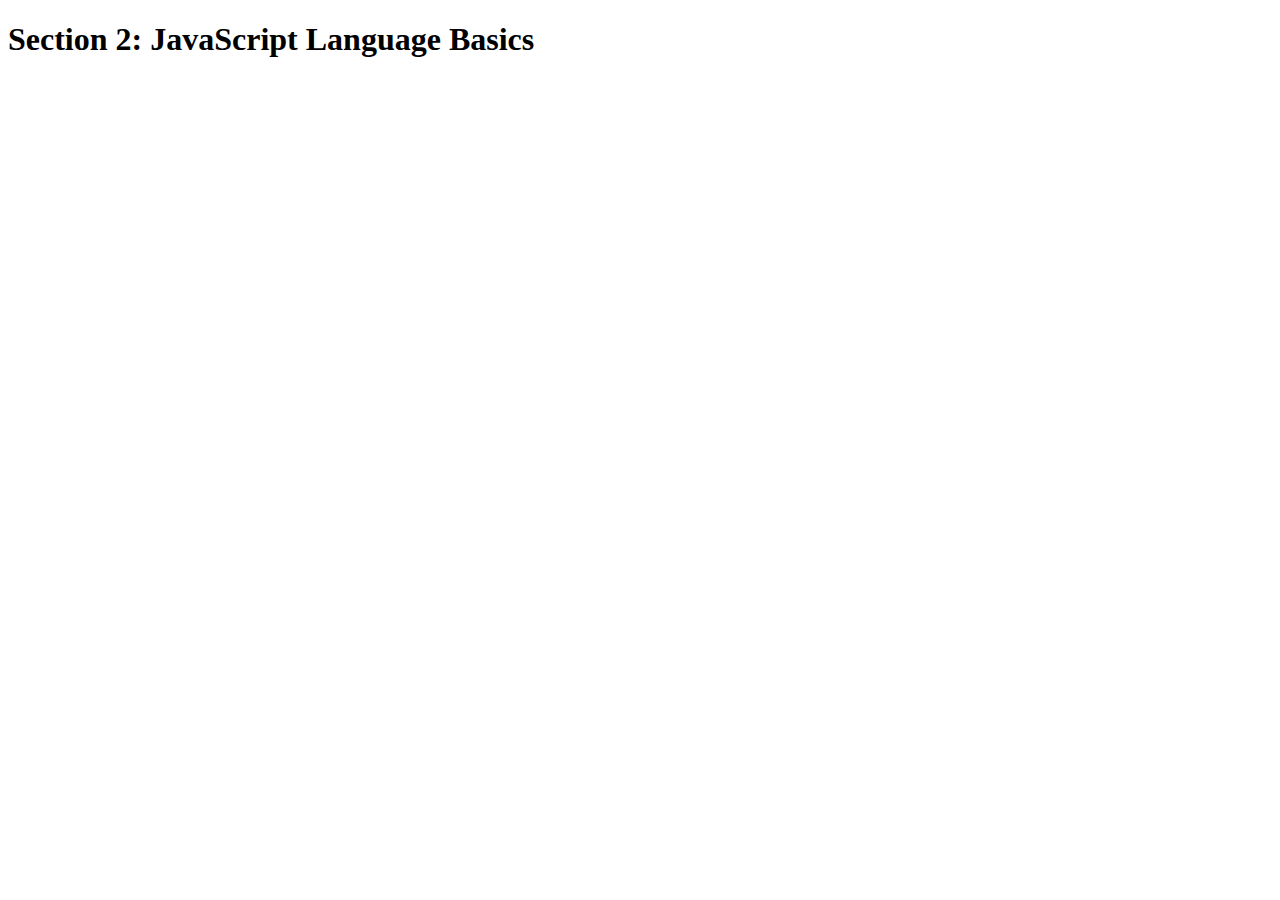
<file: index.html>
<!DOCTYPE html>
<html lang="en">

<head>
    <meta charset="UTF-8">
    <title>Section 2: JavaScript Language Basics</title>
</head>

<body>
    <h1>Section 2: JavaScript Language Basics</h1>
</body>

<script src="script.js"></script>

</html>
</file>
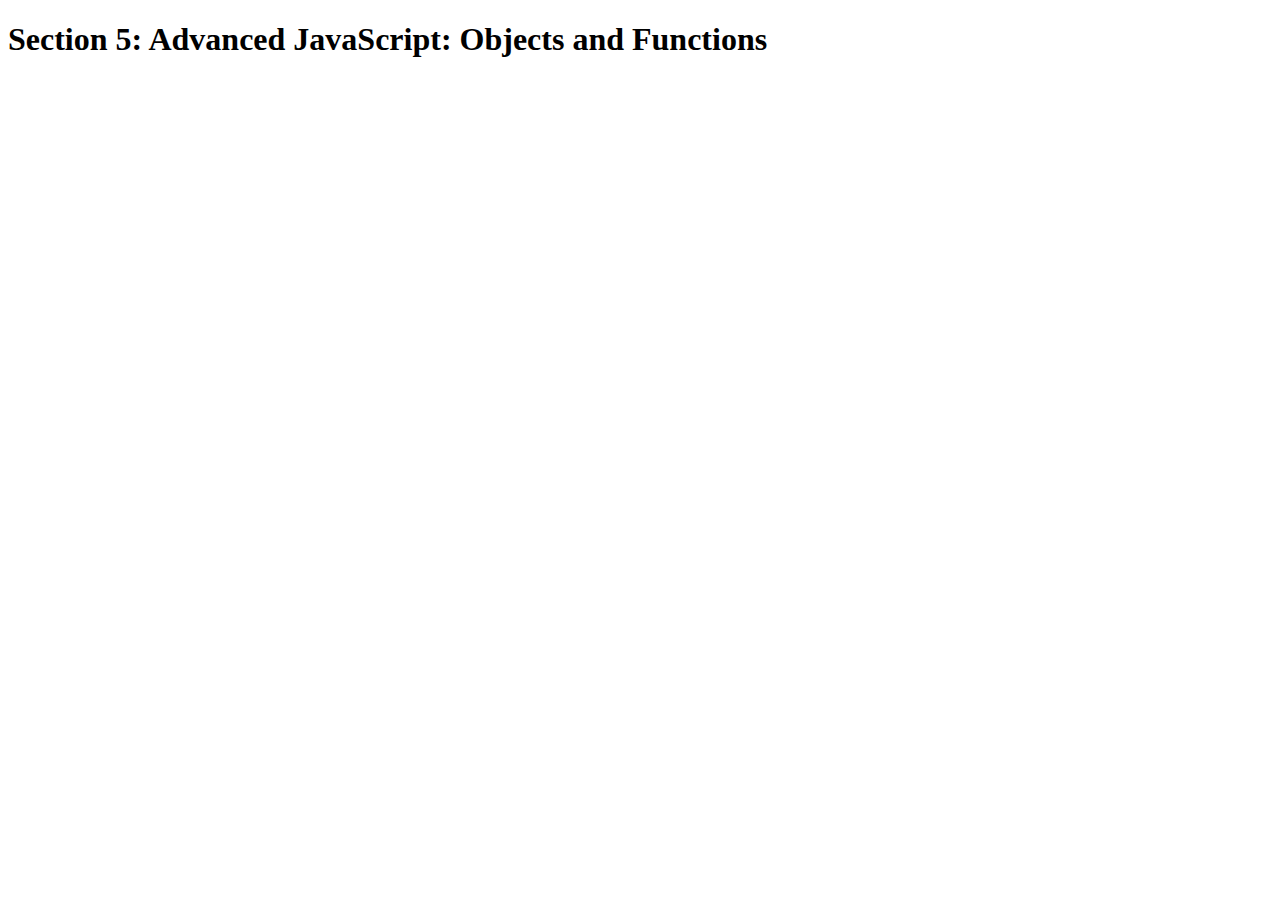
<file: AdvanceJS/index.html>
<!DOCTYPE html>
<html lang="en">

<head>
    <meta charset="UTF-8">
    <title>Section 5: Advanced JavaScript: Objects and Functions</title>
</head>

<body>
    <h1>Section 5: Advanced JavaScript: Objects and Functions</h1>
    <script src="script.js"></script>
</body>

</html>
</file>
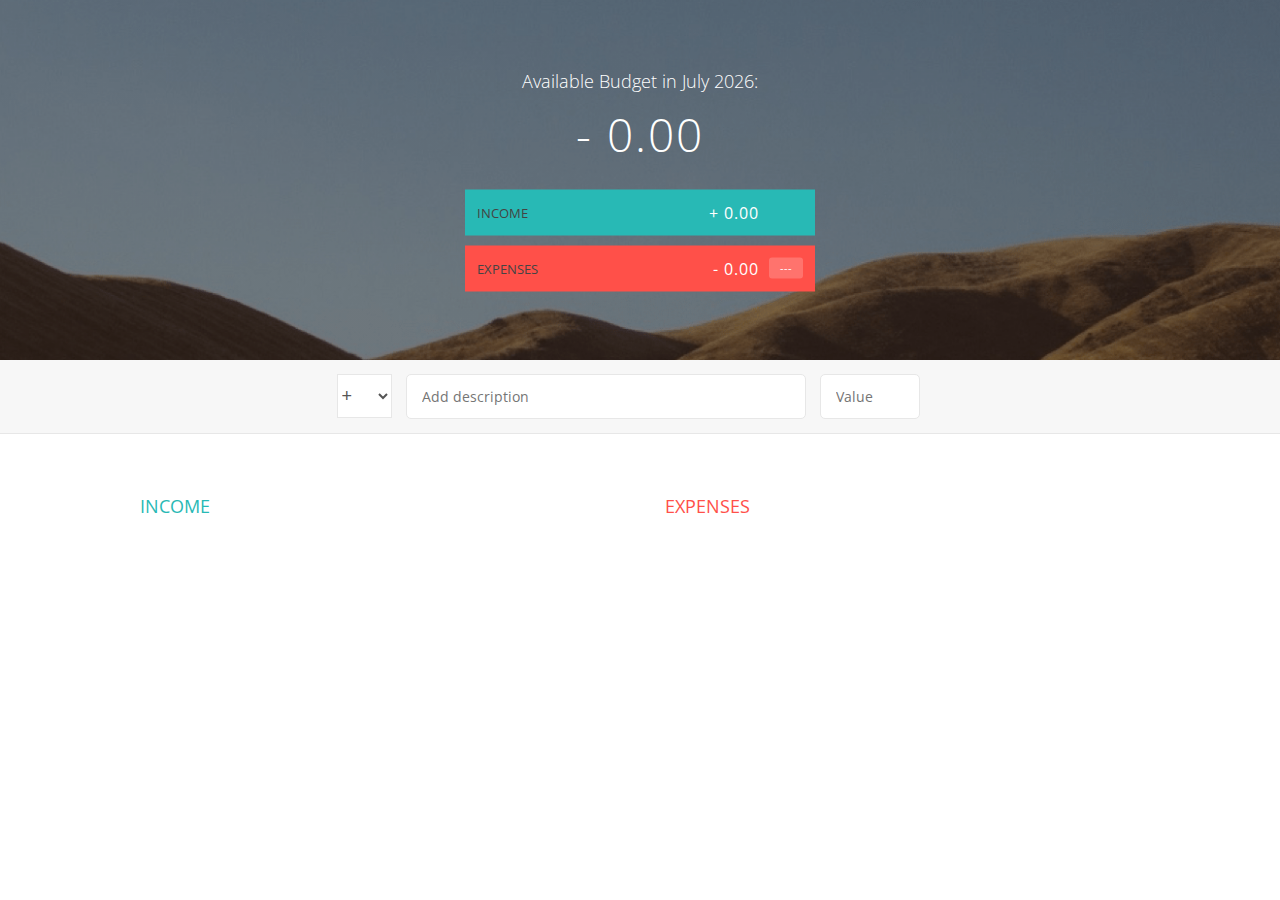
<file: Budgety/index.html>
<!DOCTYPE html>
<html lang="en">

<head>
    <meta charset="UTF-8">
    <link href="https://fonts.googleapis.com/css?family=Open+Sans:100,300,400,600" rel="stylesheet" type="text/css">
    <link href="http://code.ionicframework.com/ionicons/2.0.1/css/ionicons.min.css" rel="stylesheet" type="text/css">
    <link type="text/css" rel="stylesheet" href="style.css">
    <title>Budgety</title>
</head>

<body>

    <div class="top">
        <div class="budget">
            <div class="budget__title">
                Available Budget in <span class="budget__title--month">%Month%</span>:
            </div>

            <div class="budget__value">+ 2,345.64</div>

            <div class="budget__income clearfix">
                <div class="budget__income--text">Income</div>
                <div class="right">
                    <div class="budget__income--value">+ 4,300.00</div>
                    <div class="budget__income--percentage">&nbsp;</div>
                </div>
            </div>

            <div class="budget__expenses clearfix">
                <div class="budget__expenses--text">Expenses</div>
                <div class="right clearfix">
                    <div class="budget__expenses--value">- 1,954.36</div>
                    <div class="budget__expenses--percentage">45%</div>
                </div>
            </div>
        </div>
    </div>

    <div class="bottom">
        <div class="add">
            <div class="add__container">
                <select class="add__type">
                        <option value="inc" selected>+</option>
                        <option value="exp">-</option>
                    </select>
                <input type="text" class="add__description" placeholder="Add description">
                <input type="number" class="add__value" placeholder="Value">
                <button class="add__btn"><i class="ion-ios-checkmark-outline"></i></button>
            </div>
        </div>

        <div class="container clearfix">
            <div class="income">
                <h2 class="icome__title">Income</h2>

                <div class="income__list">
                    <!--
                        <div class="item clearfix" id="income-0">
                            <div class="item__description">Salary</div>
                            <div class="right clearfix">
                                <div class="item__value">+ 2,100.00</div>
                                <div class="item__delete">
                                    <button class="item__delete--btn"><i class="ion-ios-close-outline"></i></button>
                                </div>
                            </div>
                        </div>
                        
                        <div class="item clearfix" id="income-1">
                            <div class="item__description">Sold car</div>
                            <div class="right clearfix">
                                <div class="item__value">+ 1,500.00</div>
                                <div class="item__delete">
                                    <button class="item__delete--btn"><i class="ion-ios-close-outline"></i></button>
                                </div>
                            </div>
                        </div>
                        -->
                </div>
            </div>

            <div class="expenses">
                <h2 class="expenses__title">Expenses</h2>

                <div class="expenses__list">
                    <!--
                        <div class="item clearfix" id="expense-0">
                            <div class="item__description">Apartment rent</div>
                            <div class="right clearfix">
                                <div class="item__value">- 900.00</div>
                                <div class="item__percentage">21%</div>
                                <div class="item__delete">
                                    <button class="item__delete--btn"><i class="ion-ios-close-outline"></i></button>
                                </div>
                            </div>
                        </div>
                        <div class="item clearfix" id="expense-1">
                            <div class="item__description">Grocery shopping</div>
                            <div class="right clearfix">
                                <div class="item__value">- 435.28</div>
                                <div class="item__percentage">10%</div>
                                <div class="item__delete">
                                    <button class="item__delete--btn"><i class="ion-ios-close-outline"></i></button>
                                </div>
                            </div>
                        </div>
                        -->
                </div>
            </div>
        </div>


    </div>

    <script src="app.js"></script>
</body>

</html>
</file>
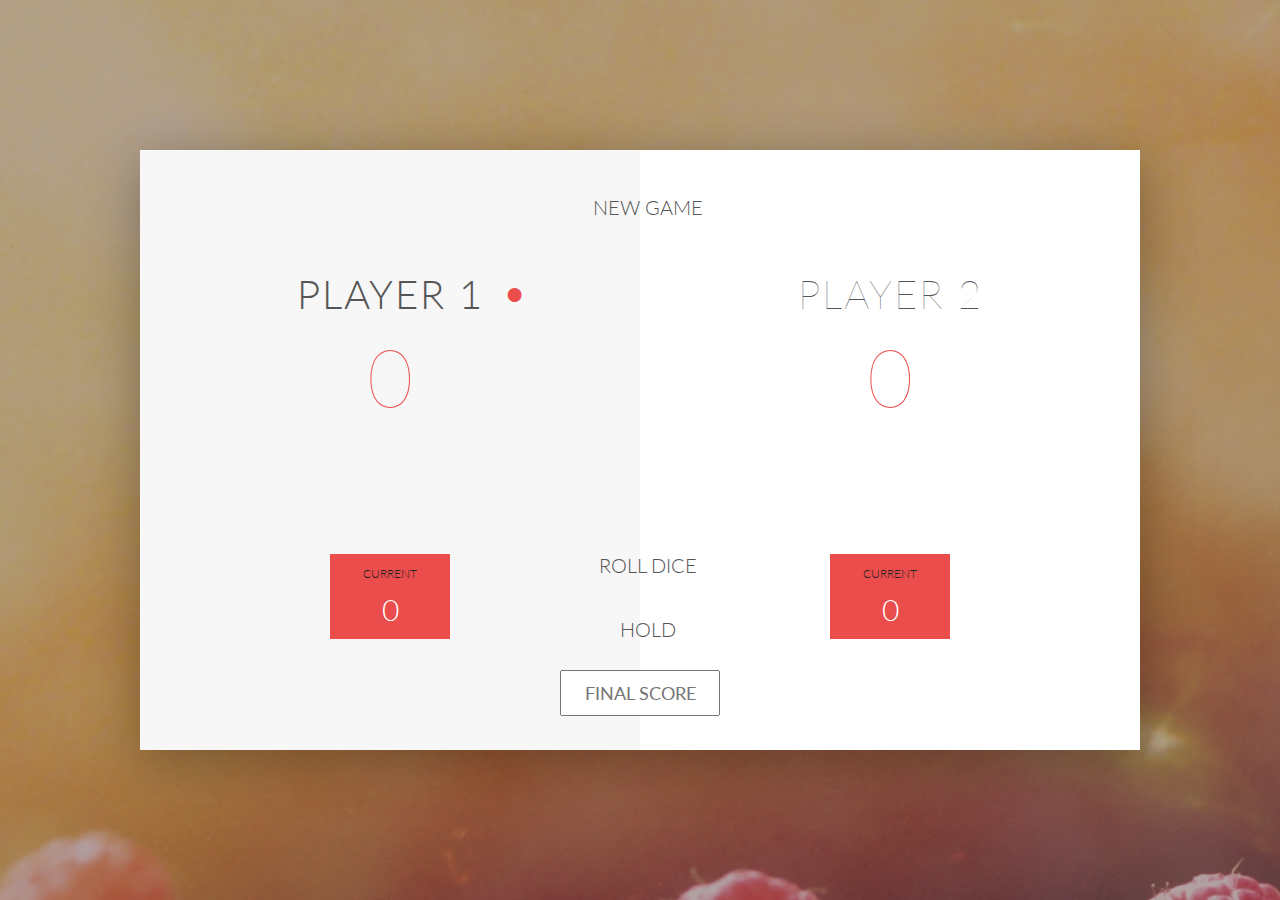
<file: DOMManipulate/index.html>
<!DOCTYPE html>
<html lang="en">

<head>
    <meta charset="UTF-8">
    <link href="https://fonts.googleapis.com/css?family=Lato:100,300,600" rel="stylesheet" type="text/css">
    <link href="http://code.ionicframework.com/ionicons/2.0.1/css/ionicons.min.css" rel="stylesheet" type="text/css">
    <link type="text/css" rel="stylesheet" href="style.css">

    <title>Pig Game</title>
</head>

<body>
    <div class="wrapper clearfix">
        <div class="player-0-panel active">
            <div class="player-name" id="name-0">Player 1</div>
            <div class="player-score" id="score-0">43</div>
            <div class="player-current-box">
                <div class="player-current-label">Current</div>
                <div class="player-current-score" id="current-0">11</div>
            </div>
        </div>

        <div class="player-1-panel">
            <div class="player-name" id="name-1">Player 2</div>
            <div class="player-score" id="score-1">72</div>
            <div class="player-current-box">
                <div class="player-current-label">Current</div>
                <div class="player-current-score" id="current-1">0</div>
            </div>
        </div>

        <button class="btn-new"><i class="ion-ios-plus-outline"></i>New game</button>
        <button class="btn-roll"><i class="ion-ios-loop"></i>Roll dice</button>
        <button class="btn-hold"><i class="ion-ios-download-outline"></i>Hold</button>

        <input type="text" placeholder="Final Score" class="final-score">

        <img src="dice-5.png" alt="Dice" class="dice" id="dice-1">
        <img src="dice-5.png" alt="Dice" class="dice" id="dice-2">
    </div>

    <script src="challenge.js"></script>
</body>

</html>
</file>
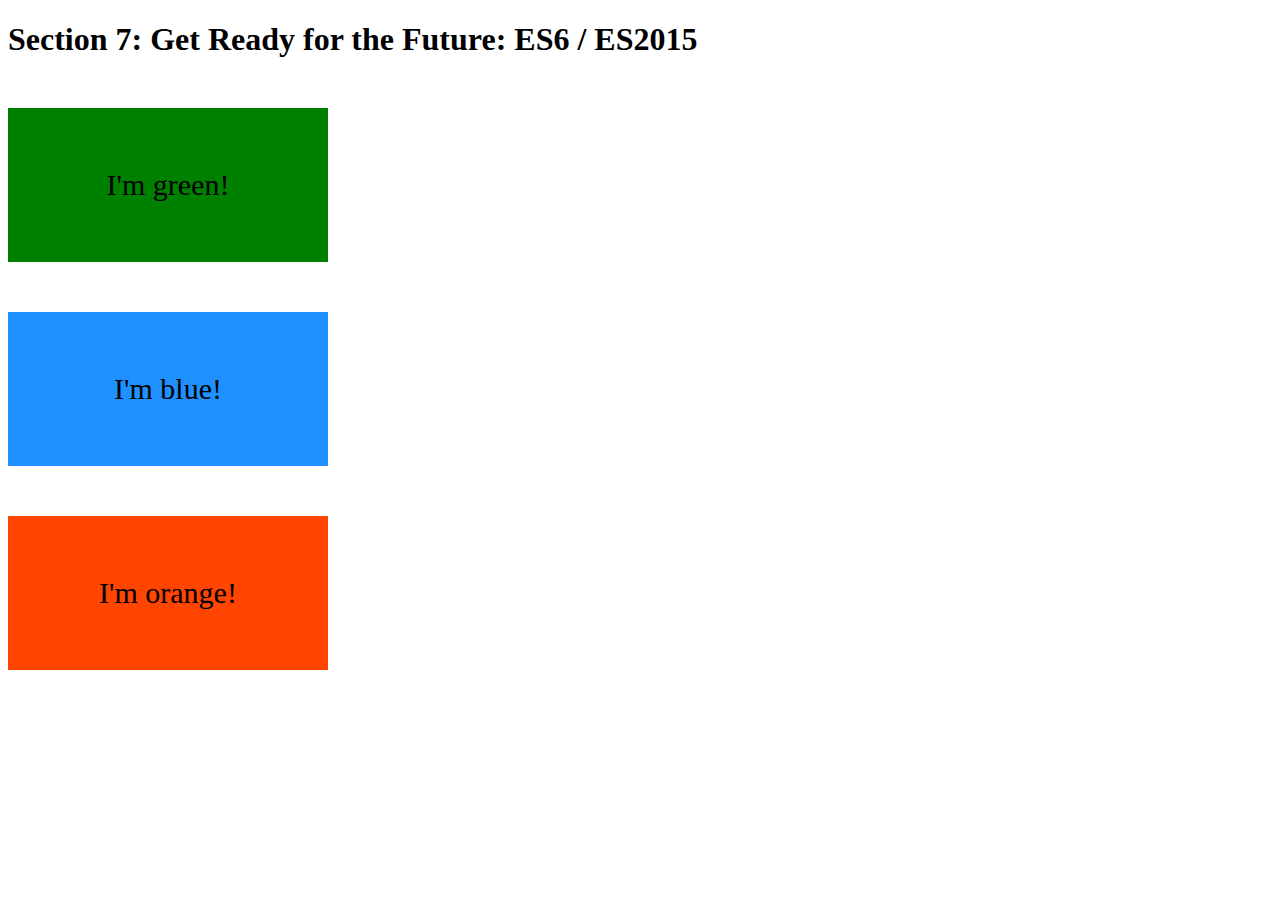
<file: ES6/index.html>
<!DOCTYPE html>
<html lang="en">

<head>
    <meta charset="UTF-8">
    <title>Section 7: Get Ready for the Future: ES6 / ES2015</title>

    <style>
        .box {
            width: 200px;
            padding: 60px;
            text-align: center;
            font-size: 30px;
            margin-top: 50px;
        }
        
        .green {
            background-color: green;
        }
        
        .blue {
            background-color: dodgerblue;
        }
        
        .orange {
            background-color: orangered;
        }
    </style>

</head>

<body>
    <h1>Section 7: Get Ready for the Future: ES6 / ES2015</h1>

    <div class="box green">I'm green!</div>
    <div class="box blue">I'm blue!</div>
    <div class="box orange">I'm orange!</div>

    <script src="script.js"></script>
</body>

</html>
</file>
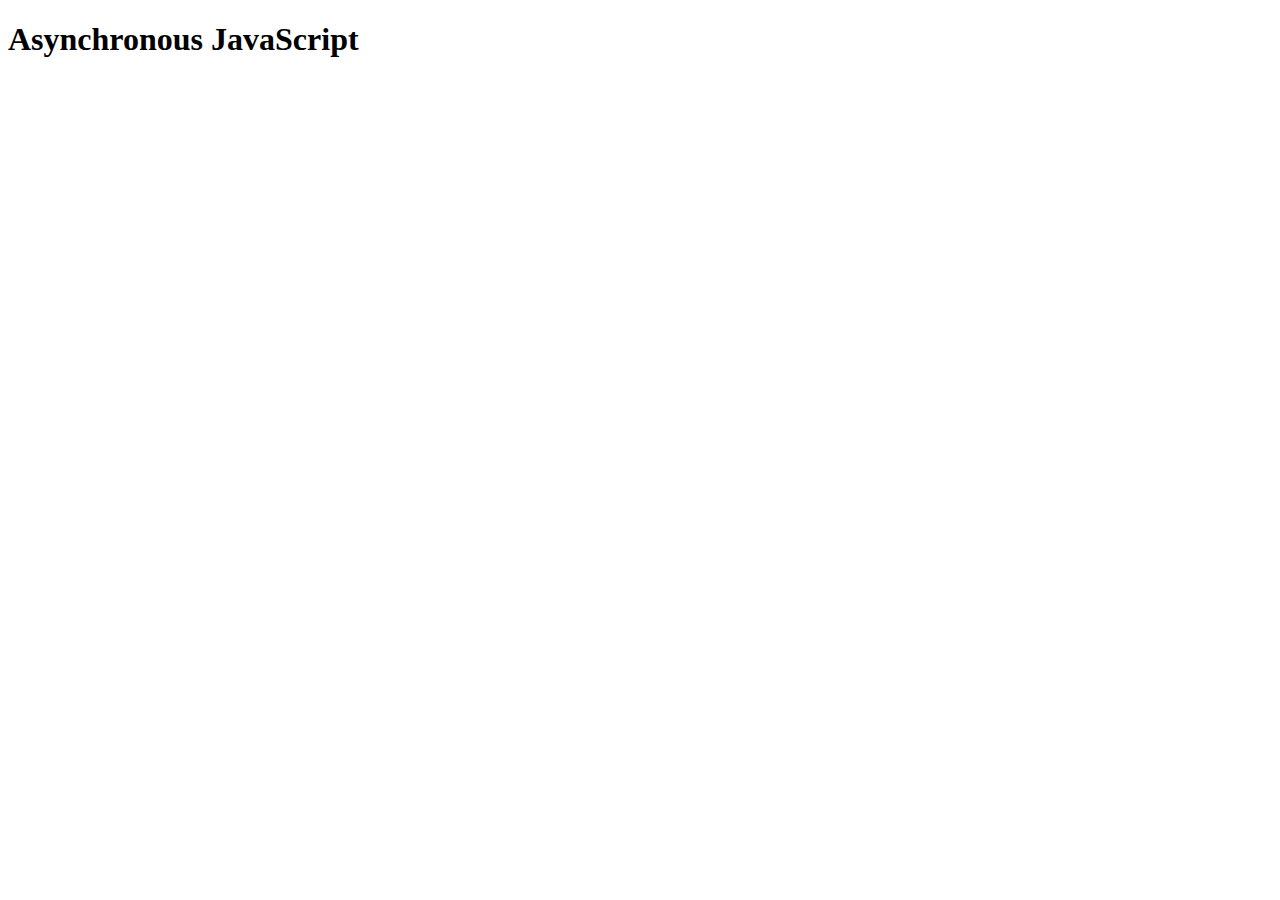
<file: Asynchronous/asynchronous.html>
<!DOCTYPE html>
<html lang="en">

<head>
    <meta charset="UTF-8">
    <meta name="viewport" content="width=device-width, initial-scale=1.0">
    <meta http-equiv="X-UA-Compatible" content="ie=edge">
    <title>Asynchronous JavaScript</title>
</head>

<body>
    <h1>Asynchronous JavaScript</h1>
    <script>
        const second = () => {
            setTimeout(() => {
                console.log('Async Hey there');
            }, 2000);
        }

        const first = () => {
            console.log('Hey there');
            second();
            console.log('The end');
        }

        first();

        function getRecipe() {
            setTimeout(() => {
                const recipeID = [523, 883, 432, 974];
                console.log(recipeID);

                setTimeout(id => {
                    const recipe = {
                        title: 'Fresh tomato pasta',
                        publisher: 'Jonas'
                    };
                    console.log(`${id}: ${recipe.title}`);

                    setTimeout(publisher => {
                        const recipe2 = {
                            title: 'Italian Pizza',
                            publisher: 'Jonas'
                        };
                        console.log(recipe);
                    }, 1500, recipe.publisher)

                }, 1500, recipeID[2])

            }, 1500)
        }

        getRecipe();

        //****************************************PROMIS**************************************8/////
        const getIDs = new Promise((resolve, reject) => {
            setTimeout(() => {
                resolve([523, 883, 432, 1974]);
            }, 1500);
        });

        const getRecipe = recID => {
            return new Promise((resolve, reject) => {
                setTimeout(ID => {
                    const recipe = {
                        title: 'Fresh Tomato Pasta',
                        publisher: 'Jonas'
                    };
                    resolve(`${ID}: ${recipe.title}`);
                }, 1500, recID);
            });
        }

        const getRelated = publisher => {
            return new Promise((resolve, reject) => {
                setTimeout(pub => {
                    const recipe = {
                        title: 'Italian Pizza',
                        publisher: 'Jonas'
                    };
                    resolve(`${pub}: ${recipe.title}`);
                }, 1500, publisher);
            });
        };

        getIDs.then(IDs => {
                console.log(IDs);
                return getRecipe(IDs[2]);
            })
            .then(recipe => {
                console.log(recipe);
                return getRelated('Al');
            })
            .then(recipe => {
                console.log(recipe);
            })
            .catch(error => {
                console.log('Error');
            });

        async function getRecipesAW() {
            const IDs = await getIDs;
            console.log(IDs);
            const recipe = await getRecipe(IDs[2]);
            console.log(recipe);
            const related = await getRelated('Al Arazas')
            console.log(related);
        }

        getRecipesAW();


        //////**************************AJAX CALLS*************************/////
        function getWeather(woeid) {
            fetch(`https://crossorigin.me/https://www.metaweather.com/api/location/${woeid}`)
                .then(result => {
                    console.log(result);
                    return result.json();
                })
                .then(data => {
                    const today = data.consolidated_weather[0];
                    console.log(`Temperature in ${data.title} stay between
                ${today.min.min_temp} and ${today.max_temp}`);
                })
                .catch(error => console.log(error));
        }
        getWeather(2487956);
        getWeather(44418);

        async function getWeatherAW(woeid) {
            try {
                const result = await fetch(`https://crossorigin.me/https://www.metaweather.com/api/location/${woeid}/`);
                const data = await result.json();
                const tomorrow = data.consolidated_weather[1];

                console.log(`Temperature in ${data.title} stay between ${tomorrow.min.min_temp} and ${tomorrow.max_temp}`);
                return data;
            } catch (error) {
                alert(error);
            }
        }
        getWeatherAW(2487956);

        let dataLondon;
        getWeatherAW(44418).then(data => {
            dataLondon = data;
            console.log(dataLondon);
        });
    </script>
</body>

</html>
</file>
<file: Budgety/style.css>
/**********************************************
*** GENERAL
**********************************************/

* {
    margin: 0;
    padding: 0;
    box-sizing: border-box;
}

.clearfix::after {
    content: "";
    display: table;
    clear: both;
}

body {
    color: #555;
    font-family: Open Sans;
    font-size: 16px;
    position: relative;
    height: 100vh;
    font-weight: 400;
}

.right {
    float: right;
}

.red {
    color: #FF5049 !important;
}

.red-focus:focus {
    border: 1px solid #FF5049 !important;
}


/**********************************************
*** TOP PART
**********************************************/

.top {
    height: 40vh;
    background-image: linear-gradient(rgba(0, 0, 0, 0.35), rgba(0, 0, 0, 0.35)), url(back.png);
    background-size: cover;
    background-position: center;
    position: relative;
}

.budget {
    position: absolute;
    width: 350px;
    top: 50%;
    left: 50%;
    transform: translate(-50%, -50%);
    color: #fff;
}

.budget__title {
    font-size: 18px;
    text-align: center;
    margin-bottom: 10px;
    font-weight: 300;
}

.budget__value {
    font-weight: 300;
    font-size: 46px;
    text-align: center;
    margin-bottom: 25px;
    letter-spacing: 2px;
}

.budget__income,
.budget__expenses {
    padding: 12px;
    text-transform: uppercase;
}

.budget__income {
    margin-bottom: 10px;
    background-color: #28B9B5;
}

.budget__expenses {
    background-color: #FF5049;
}

.budget__income--text,
.budget__expenses--text {
    float: left;
    font-size: 13px;
    color: #444;
    margin-top: 2px;
}

.budget__income--value,
.budget__expenses--value {
    letter-spacing: 1px;
    float: left;
}

.budget__income--percentage,
.budget__expenses--percentage {
    float: left;
    width: 34px;
    font-size: 11px;
    padding: 3px 0;
    margin-left: 10px;
}

.budget__expenses--percentage {
    background-color: rgba(255, 255, 255, 0.2);
    text-align: center;
    border-radius: 3px;
}


/**********************************************
*** BOTTOM PART
**********************************************/


/***** FORM *****/

.add {
    padding: 14px;
    border-bottom: 1px solid #e7e7e7;
    background-color: #f7f7f7;
}

.add__container {
    margin: 0 auto;
    text-align: center;
}

.add__type {
    width: 55px;
    border: 1px solid #e7e7e7;
    height: 44px;
    font-size: 18px;
    color: inherit;
    background-color: #fff;
    margin-right: 10px;
    font-weight: 300;
    transition: border 0.3s;
}

.add__description,
.add__value {
    border: 1px solid #e7e7e7;
    background-color: #fff;
    color: inherit;
    font-family: inherit;
    font-size: 14px;
    padding: 12px 15px;
    margin-right: 10px;
    border-radius: 5px;
    transition: border 0.3s;
}

.add__description {
    width: 400px;
}

.add__value {
    width: 100px;
}

.add__btn {
    font-size: 35px;
    background: none;
    border: none;
    color: #28B9B5;
    cursor: pointer;
    display: inline-block;
    vertical-align: middle;
    line-height: 1.1;
    margin-left: 10px;
}

.add__btn:active {
    transform: translateY(2px);
}

.add__type:focus,
.add__description:focus,
.add__value:focus {
    outline: none;
    border: 1px solid #28B9B5;
}

.add__btn:focus {
    outline: none;
}


/***** LISTS *****/

.container {
    width: 1000px;
    margin: 60px auto;
}

.income {
    float: left;
    width: 475px;
    margin-right: 50px;
}

.expenses {
    float: left;
    width: 475px;
}

h2 {
    text-transform: uppercase;
    font-size: 18px;
    font-weight: 400;
    margin-bottom: 15px;
}

.icome__title {
    color: #28B9B5;
}

.expenses__title {
    color: #FF5049;
}

.item {
    padding: 13px;
    border-bottom: 1px solid #e7e7e7;
}

.item:first-child {
    border-top: 1px solid #e7e7e7;
}

.item:nth-child(even) {
    background-color: #f7f7f7;
}

.item__description {
    float: left;
}

.item__value {
    float: left;
    transition: transform 0.3s;
}

.item__percentage {
    float: left;
    margin-left: 20px;
    transition: transform 0.3s;
    font-size: 11px;
    background-color: #FFDAD9;
    padding: 3px;
    border-radius: 3px;
    width: 32px;
    text-align: center;
}

.income .item__value,
.income .item__delete--btn {
    color: #28B9B5;
}

.expenses .item__value,
.expenses .item__percentage,
.expenses .item__delete--btn {
    color: #FF5049;
}

.item__delete {
    float: left;
}

.item__delete--btn {
    font-size: 22px;
    background: none;
    border: none;
    cursor: pointer;
    display: inline-block;
    vertical-align: middle;
    line-height: 1;
    display: none;
}

.item__delete--btn:focus {
    outline: none;
}

.item__delete--btn:active {
    transform: translateY(2px);
}

.item:hover .item__delete--btn {
    display: block;
}

.item:hover .item__value {
    transform: translateX(-20px);
}

.item:hover .item__percentage {
    transform: translateX(-20px);
}

.unpaid {
    background-color: #FFDAD9 !important;
    cursor: pointer;
    color: #FF5049;
}

.unpaid .item__percentage {
    box-shadow: 0 2px 6px 0 rgba(0, 0, 0, 0.1);
}

.unpaid:hover .item__description {
    font-weight: 900;
}
</file>
<file: DOMManipulate/style.css>
/**********************************************
*** GENERAL
**********************************************/

* {
    margin: 0;
    padding: 0;
    box-sizing: border-box;
}

.clearfix::after {
    content: "";
    display: table;
    clear: both;
}

body {
    background-image: linear-gradient(rgba(62, 20, 20, 0.4), rgba(62, 20, 20, 0.4)), url(back.jpg);
    background-size: cover;
    background-position: center;
    font-family: Lato;
    font-weight: 300;
    position: relative;
    height: 100vh;
    color: #555;
}

.wrapper {
    width: 1000px;
    position: absolute;
    top: 50%;
    left: 50%;
    transform: translate(-50%, -50%);
    background-color: #fff;
    box-shadow: 0px 10px 50px rgba(0, 0, 0, 0.3);
    overflow: hidden;
}

.player-0-panel,
.player-1-panel {
    width: 50%;
    float: left;
    height: 600px;
    padding: 100px;
}


/**********************************************
*** PLAYERS
**********************************************/

.player-name {
    font-size: 40px;
    text-align: center;
    text-transform: uppercase;
    letter-spacing: 2px;
    font-weight: 100;
    margin-top: 20px;
    margin-bottom: 10px;
    position: relative;
}

.player-score {
    text-align: center;
    font-size: 80px;
    font-weight: 100;
    color: #EB4D4D;
    margin-bottom: 130px;
}

.active {
    background-color: #f7f7f7;
}

.active .player-name {
    font-weight: 300;
}

.active .player-name::after {
    content: "\2022";
    font-size: 47px;
    position: absolute;
    color: #EB4D4D;
    top: -7px;
    right: 10px;
}

.player-current-box {
    background-color: #EB4D4D;
    color: #fff;
    width: 40%;
    margin: 0 auto;
    padding: 12px;
    text-align: center;
}

.player-current-label {
    text-transform: uppercase;
    margin-bottom: 10px;
    font-size: 12px;
    color: #222;
}

.player-current-score {
    font-size: 30px;
}

button {
    position: absolute;
    width: 200px;
    left: 50%;
    transform: translateX(-50%);
    color: #555;
    background: none;
    border: none;
    font-family: Lato;
    font-size: 20px;
    text-transform: uppercase;
    cursor: pointer;
    font-weight: 300;
    transition: background-color 0.3s, color 0.3s;
}

button:hover {
    font-weight: 600;
}

button:hover i {
    margin-right: 20px;
}

button:focus {
    outline: none;
}

i {
    color: #EB4D4D;
    display: inline-block;
    margin-right: 15px;
    font-size: 32px;
    line-height: 1;
    vertical-align: text-top;
    margin-top: -4px;
    transition: margin 0.3s;
}

.btn-new {
    top: 45px;
}

.btn-roll {
    top: 403px;
}

.btn-hold {
    top: 467px;
}

.dice {
    position: absolute;
    left: 50%;
    top: 178px;
    transform: translateX(-50%);
    height: 100px;
    box-shadow: 0px 10px 60px rgba(0, 0, 0, 0.10);
}

.winner {
    background-color: #f7f7f7;
}

.winner .player-name {
    font-weight: 300;
    color: #EB4D4D;
}

.final-score {
    position: absolute;
    left: 50%;
    transform: translateX(-50%);
    top: 520px;
    color: #555;
    font-size: 18px;
    font-family: 'Lato';
    text-align: center;
    padding: 10px;
    width: 160px;
    text-transform: uppercase;
}

.final-score:focus {
    outline: none;
}

#dice-1 {
    top: 120px;
}

#dice-2 {
    top: 250px;
}
</file>
